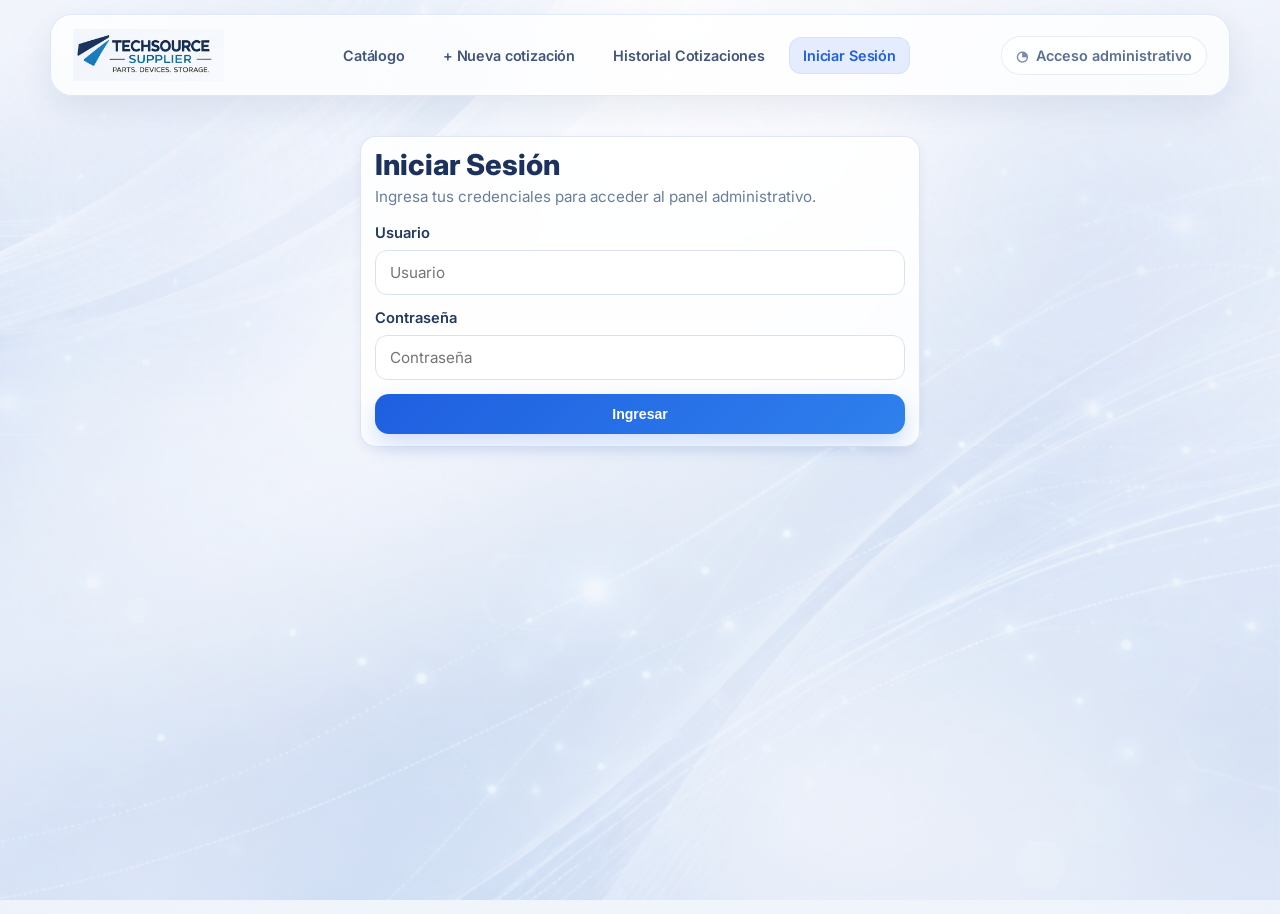
<file: login.html>
<!DOCTYPE html>
<html lang="es">
<head>
  <meta charset="UTF-8" />
  <meta name="viewport" content="width=device-width, initial-scale=1.0" />
  <title>Iniciar Sesión | TechSource Solutions</title>

  <link rel="preconnect" href="https://fonts.googleapis.com">
  <link rel="preconnect" href="https://fonts.gstatic.com" crossorigin>
  <link href="https://fonts.googleapis.com/css2?family=Inter:wght@400;500;600;700;800&display=swap" rel="stylesheet">

  <link rel="stylesheet" href="css/styles.css" />
  <script src="js/auth.js"></script>
</head>
<body>
  <div class="bg-illustration"></div>

  <header class="topbar">
    <div class="logo">
      <img src="assets/logo.png" alt="TechSource Solutions" />
    </div>

    <nav class="nav">
      <a href="catalogo.html" class="nav-link">Catálogo</a>
      <a href="nueva-cotizacion.html" class="nav-link">+ Nueva cotización</a>
      <a href="historial-cotizaciones.html" class="nav-link">Historial Cotizaciones</a>
      <a href="login.html" class="nav-link active">Iniciar Sesión</a>
    </nav>

    <div class="topbar-right">
      <div class="sync-pill">
        <span class="sync-icon">◔</span>
        <span>Acceso administrativo</span>
      </div>
    </div>
  </header>

  <main class="container">
    <section class="card login-card">
      <h1 class="page-title">Iniciar Sesión</h1>
      <p class="page-subtitle">Ingresa tus credenciales para acceder al panel administrativo.</p>

      <div class="login-form">
        <div>
          <label class="label-form" for="usuario-admin">Usuario</label>
          <input id="usuario-admin" class="input-filtro" placeholder="Usuario" />
        </div>

        <div>
          <label class="label-form" for="password-admin">Contraseña</label>
          <input id="password-admin" type="password" class="input-filtro" placeholder="Contraseña" />
        </div>

        <button id="btn-login-admin" class="btn-primary btn-topbar">Ingresar</button>

        <p id="login-error" class="login-error" style="display:none;">
          Usuario o contraseña incorrectos.
        </p>
      </div>
    </section>
  </main>

  <script src="js/login.js"></script>
</body>
</html>
</file>
<file: css/styles.css>
:root {
  --bg: #f4f7fc;
  --bg-soft: #eef3fb;
  --panel: rgba(255, 255, 255, 0.88);
  --text: #14213d;
  --muted: #5f6f8f;
  --line: #dfe7f3;
  --primary: #2f6fed;
  --primary-soft: #dce9ff;
  --accent: #7aa8ff;
  --shadow: 0 8px 24px rgba(28, 54, 99, 0.08);
  --shadow-soft: 0 4px 12px rgba(28, 54, 99, 0.06);
}

* {
  box-sizing: border-box;
}

html {
  scroll-behavior: smooth;
}

body {
  margin: 0;
  font-family: 'Inter', sans-serif;
  color: var(--text);
  background:
    radial-gradient(circle at top center, rgba(255,255,255,0.94), rgba(244,247,252,0.96) 48%, rgba(238,243,251,0.98) 100%),
    linear-gradient(180deg, #f8fbff 0%, #f2f6fc 100%);
  min-height: 100vh;
  overflow-x: hidden;
  position: relative;
}

body::before {
  content: "";
  position: fixed;
  inset: 0;
  pointer-events: none;
  background:
    radial-gradient(circle at 15% 20%, rgba(120,160,230,0.08), transparent 18%),
    radial-gradient(circle at 85% 25%, rgba(120,160,230,0.08), transparent 20%);
  z-index: 0;
}

.bg-illustration {
  position: fixed;
  inset: 0;
  pointer-events: none;
  z-index: 0;
  opacity: 0.5;
  background: url("../assets/fondo-suave.png") center center / cover no-repeat;
  mix-blend-mode: multiply;
}

/* TOPBAR */
.topbar {
  position: sticky;
  top: 0;
  z-index: 50;
  width: min(1080px, calc(100% - 42px));
  margin: 12px auto 0;
  padding: 10px 16px;
  display: flex;
  justify-content: space-between;
  align-items: center;
  gap: 14px;
  background: rgba(255, 255, 255, 0.82);
  border: 1px solid rgba(223, 231, 243, 0.9);
  backdrop-filter: blur(14px);
  border-radius: 18px;
  box-shadow:
    0 1px 0 rgba(255,255,255,0.9) inset,
    var(--shadow-soft);
}

.logo {
  display: flex;
  align-items: center;
  min-width: 165px;
}

.logo img {
  height: 42px;
  object-fit: contain;
  display: block;
}

.nav {
  display: flex;
  align-items: center;
  gap: 18px;
  flex: 1;
  justify-content: center;
}

.nav a {
  position: relative;
  text-decoration: none;
  color: #40557a;
  font-size: 0.9rem;
  font-weight: 600;
  letter-spacing: -0.01em;
  transition: color 0.25s ease;
}

.nav a:hover {
  color: var(--primary);
}

.nav a::after {
  content: "";
  position: absolute;
  left: 0;
  bottom: -9px;
  width: 100%;
  height: 3px;
  border-radius: 999px;
  background: linear-gradient(90deg, var(--primary), #89b4ff);
  transform: scaleX(0);
  transform-origin: center;
  transition: transform 0.25s ease;
}

.nav a:hover::after {
  transform: scaleX(1);
}

.topbar-right {
  display: flex;
  align-items: center;
  gap: 12px;
  color: var(--muted);
  font-size: 0.88rem;
  white-space: nowrap;
}

.btn-primary {
  border: 1px solid rgba(111, 153, 245, 0.28);
  background: linear-gradient(180deg, #fefefe, #edf4ff);
  color: #2854b8;
  border-radius: 12px;
  padding: 9px 13px;
  font-weight: 700;
  font-size: 0.88rem;
  cursor: pointer;
  box-shadow: 0 5px 14px rgba(47, 111, 237, 0.09);
}

/* MAIN */
.container {
  position: relative;
  z-index: 1;
  width: min(1080px, calc(100% - 42px));
  margin: 12px auto 24px;
}

/* HERO */
.hero {
  position: relative;
  overflow: hidden;
  background: linear-gradient(180deg, rgba(247,250,255,0.84), rgba(240,245,252,0.84));
  border: 1px solid rgba(223, 231, 243, 0.92);
  border-radius: 22px;
  padding: 18px 28px;
  box-shadow:
    0 1px 0 rgba(255,255,255,0.9) inset,
    var(--shadow-soft);
  margin-bottom: 14px;
}

.hero::before {
  content: "";
  position: absolute;
  inset: 0;
  background:
    linear-gradient(120deg, transparent 0 22%, rgba(138, 170, 235, 0.08) 40%, transparent 58%),
    linear-gradient(300deg, transparent 0 30%, rgba(138, 170, 235, 0.06) 50%, transparent 70%);
  pointer-events: none;
}

.hero-content {
  position: relative;
  text-align: center;
  max-width: 820px;
  margin: 0 auto;
}

.hero h1 {
  margin: 0;
  font-size: clamp(1.2rem, 1.9vw, 1.65rem);
  line-height: 1.08;
  letter-spacing: -0.04em;
  font-weight: 800;
  color: #172b57;
}

.hero p {
  margin: 6px auto 0;
  max-width: 620px;
  color: #5b6f93;
  font-size: 0.84rem;
  line-height: 1.4;
  font-weight: 500;
}

/* KPI */
.kpis {
  display: grid;
  grid-template-columns: repeat(4, minmax(0, 1fr));
  gap: 12px;
  margin-bottom: 14px;
}

.card {
  background: rgba(255, 255, 255, 0.88);
  border: 1px solid rgba(223, 231, 243, 0.96);
  backdrop-filter: blur(8px);
  border-radius: 16px;
  padding: 12px 14px;
  box-shadow:
    0 1px 0 rgba(255,255,255,0.9) inset,
    var(--shadow-soft);
  transition: transform 0.2s ease, box-shadow 0.2s ease, border-color 0.2s ease;
}

.card:hover,
.kpi:hover {
  transform: translateY(-2px);
}

.kpi {
  min-height: 78px;
  display: flex;
  flex-direction: column;
  justify-content: center;
  border-radius: 16px;
  padding: 12px 14px;
  position: relative;
  overflow: hidden;
}

.kpi::after {
  content: "";
  position: absolute;
  inset: auto 0 0 0;
  height: 3px;
  background: linear-gradient(90deg, transparent, rgba(65, 120, 255, 0.28), transparent);
}

.kpi h3 {
  margin: 0;
  font-size: 0.8rem;
  color: #48607f;
  font-weight: 700;
}

.kpi p {
  margin: 4px 0 0;
  font-size: 1.45rem;
  line-height: 1;
  font-weight: 800;
  letter-spacing: -0.03em;
  color: #18284d;
}

.highlight {
  border: 1.5px solid rgba(96, 144, 245, 0.45);
  box-shadow:
    0 1px 0 rgba(255,255,255,0.9) inset,
    0 10px 22px rgba(64, 108, 205, 0.11);
}

.highlight p {
  color: var(--primary);
}

/* BLOQUES */
.grid-two {
  display: grid;
  grid-template-columns: 1.08fr 0.92fr;
  gap: 14px;
  margin-bottom: 14px;
  align-items: stretch;
}

h2 {
  margin: 0 0 12px;
  font-size: 1.1rem;
  line-height: 1.12;
  letter-spacing: -0.02em;
  color: #1d315d;
  font-weight: 800;
}

/* ALINEACIÓN DE CAMBIOS Y GRÁFICA */
#bloque-cambios,
#historial {
  height: 250px;
  display: flex;
  flex-direction: column;
}

/* TABLAS */
#tabla-cambios,
#tabla-catalogo {
  overflow-x: auto;
}

.table {
  width: 100%;
  border-collapse: separate;
  border-spacing: 0;
  font-size: 0.88rem;
  overflow: hidden;
}

.table thead th {
  position: sticky;
  top: 0;
  z-index: 2;
  padding: 10px 8px;
  text-align: left;
  color: #61779c;
  font-weight: 700;
  border-bottom: 1px solid #dde6f2;
  background: rgba(247, 250, 255, 0.96);
  backdrop-filter: blur(8px);
}

.table tbody td {
  padding: 10px 8px;
  border-bottom: 1px solid #ecf1f7;
  color: #23395d;
  vertical-align: top;
  font-size: 0.9rem;
}

.table tbody tr:hover td {
  background: rgba(240,246,255,0.75);
}

/* CAMBIOS CON SCROLL INTERNO */
#tabla-cambios {
  flex: 1;
  overflow-y: auto;
  overflow-x: hidden;
  max-height: 160px; /* deja visibles aprox 3 filas */
  padding-right: 4px;
}

#tabla-cambios::-webkit-scrollbar,
#tabla-catalogo::-webkit-scrollbar {
  width: 7px;
  height: 7px;
}

#tabla-cambios::-webkit-scrollbar-thumb,
#tabla-catalogo::-webkit-scrollbar-thumb {
  background: rgba(110, 140, 210, 0.35);
  border-radius: 999px;
}

#tabla-cambios::-webkit-scrollbar-track,
#tabla-catalogo::-webkit-scrollbar-track {
  background: transparent;
}

#tabla-catalogo {
  max-height: 280px;
  overflow-y: auto;
}

/* BADGES */
.badge {
  display: inline-flex;
  align-items: center;
  padding: 5px 9px;
  border-radius: 999px;
  font-size: 0.74rem;
  font-weight: 700;
  line-height: 1;
}

.badge-blue {
  background: #deebff;
  color: #245fda;
}

.badge-gray {
  background: #ecf0f5;
  color: #4e5f79;
}

.table tbody td.up {
  color: #dc2626 !important; /* rojo = sube */
  font-weight: 800;
}

.table tbody td.down {
  color: #16a34a !important; /* verde = baja */
  font-weight: 800;
}

/* CHART MISMA ALTURA VISUAL */
#chart {
  height: 160px !important;
  min-height: 160px;
  margin-top: auto;
}

/* COTIZACIONES */
#cotizaciones p {
  margin: 0;
  color: var(--muted);
  font-size: 0.92rem;
}

/* RESPONSIVE */
@media (max-width: 1200px) {
  .kpis {
    grid-template-columns: repeat(4, minmax(0, 1fr));
  }

  .grid-two {
    grid-template-columns: 1fr;
  }
}

@media (max-width: 900px) {
  .topbar {
    flex-direction: column;
    align-items: stretch;
  }

  .nav {
    justify-content: center;
    flex-wrap: wrap;
    gap: 14px;
  }

  .topbar-right {
    justify-content: space-between;
    flex-wrap: wrap;
  }

  .kpis {
    grid-template-columns: repeat(2, 1fr);
  }

  .hero {
    padding: 18px 16px;
  }

  .hero h1 {
    font-size: 1.4rem;
  }
}

@media (max-width: 640px) {
  .container,
  .topbar {
    width: calc(100% - 18px);
  }

  .kpis {
    grid-template-columns: 1fr;
  }

  .card,
  .kpi {
    padding: 12px;
  }

  .kpi p {
    font-size: 1.35rem;
  }

  .hero p {
    font-size: 0.82rem;
  }

  .logo img {
    height: 38px;
  }
}


.page-title {
  margin: 0 0 6px;
  font-size: 1.8rem;
  line-height: 1.1;
  color: #1d315d;
  font-weight: 800;
}

.page-subtitle {
  margin: 0;
  color: #6a7d9c;
  font-size: 0.95rem;
}

.filters-card {
  margin-top: 14px;
  margin-bottom: 14px;
}

.filtros-grid {
  display: grid;
  grid-template-columns: 1.6fr 1fr 1fr;
  gap: 14px;
}

.input-filtro {
  width: 100%;
  padding: 12px 14px;
  border: 1px solid #d9e3f0;
  border-radius: 12px;
  background: rgba(255,255,255,0.92);
  font-family: 'Inter', sans-serif;
  font-size: 0.95rem;
  color: #23395d;
  outline: none;
}

.input-filtro:focus {
  border-color: #8fb3ff;
  box-shadow: 0 0 0 3px rgba(47,111,237,0.08);
}

.tabla-wrapper {
  overflow-x: auto;
}

.table-catalogo tbody td {
  white-space: nowrap;
}

.badge-blue-soft {
  background: #3b82f6;
  color: #ffffff;
}

.badge-green {
  background: #d7f3e3;
  color: #177d48;
}

@media (max-width: 900px) {
  .filtros-grid {
    grid-template-columns: 1fr;
  }
}


.card-header {
  display: flex;
  justify-content: space-between;
  align-items: center;
  margin-bottom: 10px;
}

.link-ver {
  font-size: 0.85rem;
  color: #2f6fed;
  text-decoration: none;
  font-weight: 600;
}

.link-ver:hover {
  text-decoration: underline;
}

/* SCROLL CAMBIOS */
.card-scroll {
  height: 260px;
  display: flex;
  flex-direction: column;
}

.card-scroll #tabla-cambios {
  overflow-y: auto;
}

/* GRAFICA MISMA ALTURA */
.card-fixed {
  height: 260px;
  display: flex;
  flex-direction: column;
}

#chart {
  flex: 1;
}

/* CTA */
.card-center {
  text-align: center;
  margin-top: 20px;
}

.card-center p {
  color: #6b7c98;
  margin: 10px 0 20px;
}

.btn-large {
  padding: 14px 22px;
  font-size: 1rem;
}


.filtros-grid {
  display: grid;
  grid-template-columns: 1.6fr 1fr 1fr;
  gap: 14px;
}

.filtros-historial {
  grid-template-columns: 1.6fr 1fr 1fr;
}

.input-filtro {
  width: 100%;
  padding: 12px 14px;
  border: 1px solid #d9e3f0;
  border-radius: 12px;
  background: rgba(255,255,255,0.92);
  font-family: 'Inter', sans-serif;
  font-size: 0.95rem;
  color: #23395d;
  outline: none;
}

.input-filtro:focus {
  border-color: #8fb3ff;
  box-shadow: 0 0 0 3px rgba(47,111,237,0.08);
}

.page-title {
  margin: 0 0 6px;
  font-size: 1.8rem;
  line-height: 1.1;
  color: #1d315d;
  font-weight: 800;
}

.page-subtitle {
  margin: 0;
  color: #6a7d9c;
  font-size: 0.95rem;
}

.filters-card {
  margin-top: 14px;
  margin-bottom: 14px;
}

.historial-chart-card {
  margin-bottom: 14px;
}

.historial-table-card {
  margin-bottom: 14px;
}

.section-title {
  margin: 0 0 14px;
  font-size: 1.05rem;
  color: #1d315d;
  font-weight: 800;
}

.tabla-wrapper {
  overflow-x: auto;
}

.table-historial tbody td {
  white-space: nowrap;
}

.badge-green {
  background: #d7f3e3;
  color: #177d48;
}

.badge-blue-soft {
  background: #3b82f6;
  color: #ffffff;
}

@media (max-width: 900px) {
  .filtros-grid,
  .filtros-historial {
    grid-template-columns: 1fr;
  }
}

.filtros-cotizaciones {
  grid-template-columns: 1.6fr 1fr 1fr 1fr;
}

.table-cotizaciones tbody td {
  white-space: nowrap;
}

.btn-icon {
  border: none;
  background: transparent;
  cursor: pointer;
  font-size: 1rem;
  padding: 4px 8px;
  border-radius: 8px;
}

.btn-icon:hover {
  background: rgba(47, 111, 237, 0.08);
}

.badge-yellow {
  background: #fff3cd;
  color: #9a6700;
}

.badge-red {
  background: #fde2e1;
  color: #b42318;
}

@media (max-width: 900px) {
  .filtros-cotizaciones {
    grid-template-columns: 1fr;
  }
}

/* ===== HEADER PREMIUM ===== */

.topbar {
  position: sticky;
  top: 0;
  z-index: 50;
  width: min(1180px, calc(100% - 40px));
  margin: 14px auto 0;
  padding: 14px 22px;
  display: flex;
  justify-content: space-between;
  align-items: center;
  gap: 18px;
  background: rgba(255, 255, 255, 0.78);
  border: 1px solid rgba(120, 160, 230, 0.22);
  backdrop-filter: blur(18px);
  border-radius: 22px;
  box-shadow:
    0 1px 0 rgba(255,255,255,0.9) inset,
    0 12px 32px rgba(31, 51, 84, 0.08);
}

.logo-wrap {
  display: flex;
  align-items: center;
  gap: 12px;
  min-width: 220px;
}

.logo img {
  height: 52px;
  object-fit: contain;
  display: block;
}

.brand-text {
  display: flex;
  flex-direction: column;
  line-height: 1.05;
}

.brand-text strong {
  font-size: 1.05rem;
  color: #20365e;
  font-weight: 800;
  letter-spacing: -0.02em;
}

.brand-text span {
  font-size: 0.78rem;
  color: #6b7c98;
  font-weight: 600;
}

.nav {
  display: flex;
  align-items: center;
  justify-content: center;
  gap: 10px;
  flex: 1;
}

.nav-link {
  padding: 10px 14px;
  border-radius: 12px;
  text-decoration: none;
  font-weight: 700;
  color: #41577d;
  transition: all 0.2s ease;
}

.nav-link:hover {
  background: rgba(47, 111, 237, 0.08);
  color: #1f5fe0;
}

.nav-link.active {
  background: rgba(47, 111, 237, 0.12);
  color: #1f5fe0;
  box-shadow: inset 0 0 0 1px rgba(47, 111, 237, 0.08);
}

.topbar-right {
  display: flex;
  align-items: center;
  gap: 14px;
}

.sync-pill {
  display: flex;
  align-items: center;
  gap: 8px;
  padding: 10px 14px;
  border-radius: 999px;
  background: rgba(255,255,255,0.72);
  border: 1px solid rgba(130,160,220,0.18);
  color: #5a6f92;
  font-size: 0.9rem;
  font-weight: 600;
  white-space: nowrap;
}

.sync-icon {
  font-size: 0.9rem;
  opacity: 0.8;
}

.btn-topbar {
  padding: 12px 18px;
  border-radius: 14px;
  border: none;
  background: linear-gradient(135deg, #1f5fe0, #2f80ed);
  color: white;
  font-weight: 700;
  box-shadow: 0 10px 22px rgba(47, 111, 237, 0.22);
}

.btn-topbar:hover {
  transform: translateY(-1px);
  box-shadow: 0 12px 24px rgba(47, 111, 237, 0.28);
}

@media (max-width: 980px) {
  .topbar {
    flex-direction: column;
    align-items: stretch;
  }

  .nav {
    flex-wrap: wrap;
    justify-content: center;
  }

  .topbar-right {
    justify-content: space-between;
    flex-wrap: wrap;
  }
}

@media (max-width: 640px) {
  .logo img {
    height: 44px;
  }

  .brand-text strong {
    font-size: 0.95rem;
  }

  .brand-text span {
    font-size: 0.72rem;
  }
}

.label-form {
  display: block;
  margin-bottom: 8px;
  font-size: 0.92rem;
  font-weight: 600;
  color: #23395d;
}

.warning-card {
  border: 1px solid #f2c078;
  background: #fff7e8;
  color: #925b05;
}

.warn-inline {
  color: #E67E22;
  margin-left: 4px;
  font-weight: 700;
}

.stale-price {
  color: #E67E22 !important;
  font-weight: 700;
}

.qty-input {
  width: 76px;
  padding: 8px 10px;
  border: 1px solid #d9e3f0;
  border-radius: 10px;
  text-align: center;
  font-family: 'Inter', sans-serif;
}

.cotizacion-actions {
  display: flex;
  justify-content: flex-end;
  margin-top: 18px;
}

.table-cotizacion-detalle tbody td {
  white-space: nowrap;
}

.btn-topbar {
  display: inline-flex;
  align-items: center;
  justify-content: center;
  text-decoration: none;
}

.badge-green {
  display: inline-flex;
  align-items: center;
  padding: 6px 10px;
  border-radius: 999px;
  font-size: 0.82rem;
  font-weight: 700;
  background: #d9f4e4;
  color: #177d48;
}

.badge-orange {
  display: inline-flex;
  align-items: center;
  padding: 6px 10px;
  border-radius: 999px;
  font-size: 0.82rem;
  font-weight: 700;
  background: #fff1dd;
  color: #e67e22;
}

.btn-link-mini {
  border: none;
  background: transparent;
  color: #2f80ed;
  font-weight: 700;
  cursor: pointer;
  text-decoration: underline;
  padding: 0;
}

.empty-state {
  padding: 28px 12px;
  text-align: center;
  color: #6b7c98;
}

.empty-state h3 {
  margin-bottom: 8px;
  color: #1d315d;
}

.modal-backdrop {
  position: fixed;
  inset: 0;
  background: rgba(18, 29, 51, 0.45);
  display: flex;
  align-items: center;
  justify-content: center;
  padding: 20px;
  z-index: 9999;
}

.modal-card {
  width: min(900px, 100%);
  max-height: 90vh;
  overflow: auto;
  background: #ffffff;
  border-radius: 20px;
  box-shadow: 0 22px 60px rgba(15, 33, 64, 0.28);
  border: 1px solid #d9e3f0;
}

.modal-header {
  display: flex;
  align-items: center;
  justify-content: space-between;
  padding: 18px 20px;
  border-bottom: 1px solid #ecf1f7;
}

.modal-header h3 {
  margin: 0;
  color: #1d315d;
}

.modal-body {
  padding: 20px;
}

.btn-close {
  border: none;
  background: transparent;
  font-size: 1.1rem;
  cursor: pointer;
  color: #5a6f92;
}

.login-card {
  max-width: 560px;
  margin: 40px auto 0;
}

.login-form {
  display: grid;
  gap: 14px;
  margin-top: 18px;
}

.login-error {
  color: #c43d3d;
  font-weight: 600;
  margin-top: 4px;
}

.page-header-card {
  padding-top: 18px;
  padding-bottom: 18px;
}

.filtros-catalogo {
  grid-template-columns: 1.6fr 1fr 1fr;
}

.btn-secondary {
  display: inline-flex;
  align-items: center;
  justify-content: center;
  text-decoration: none;
  padding: 12px 18px;
  border-radius: 14px;
  border: 1px solid rgba(111, 153, 245, 0.28);
  background: #ffffff;
  color: #2854b8;
  font-weight: 700;
  cursor: pointer;
}

.cta-card {
  text-align: center;
  margin-top: 18px;
}

.cta-card p {
  color: #6b7c98;
  margin: 10px 0 18px;
}

.card-title-row {
  display: flex;
  align-items: center;
  justify-content: space-between;
  gap: 12px;
}

@media (max-width: 900px) {
  .filtros-catalogo {
    grid-template-columns: 1fr;
  }
}
</file>
